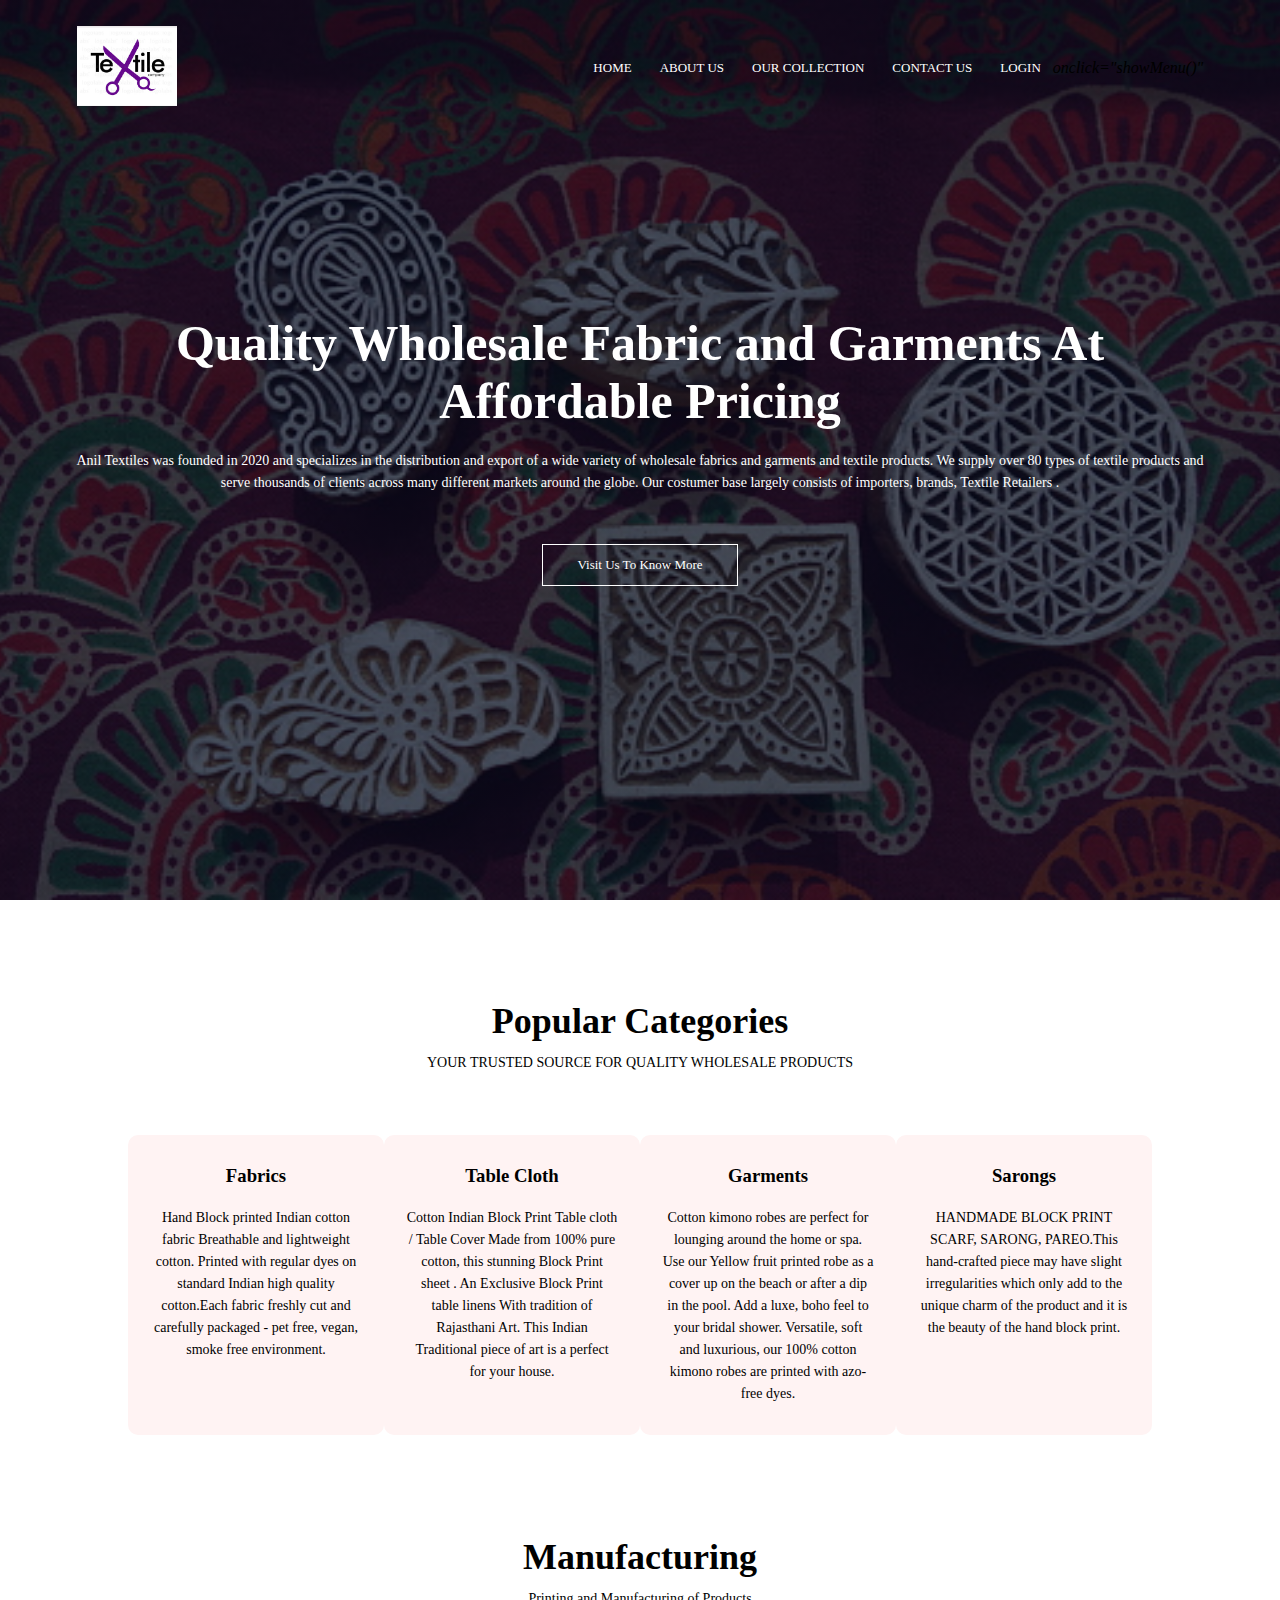
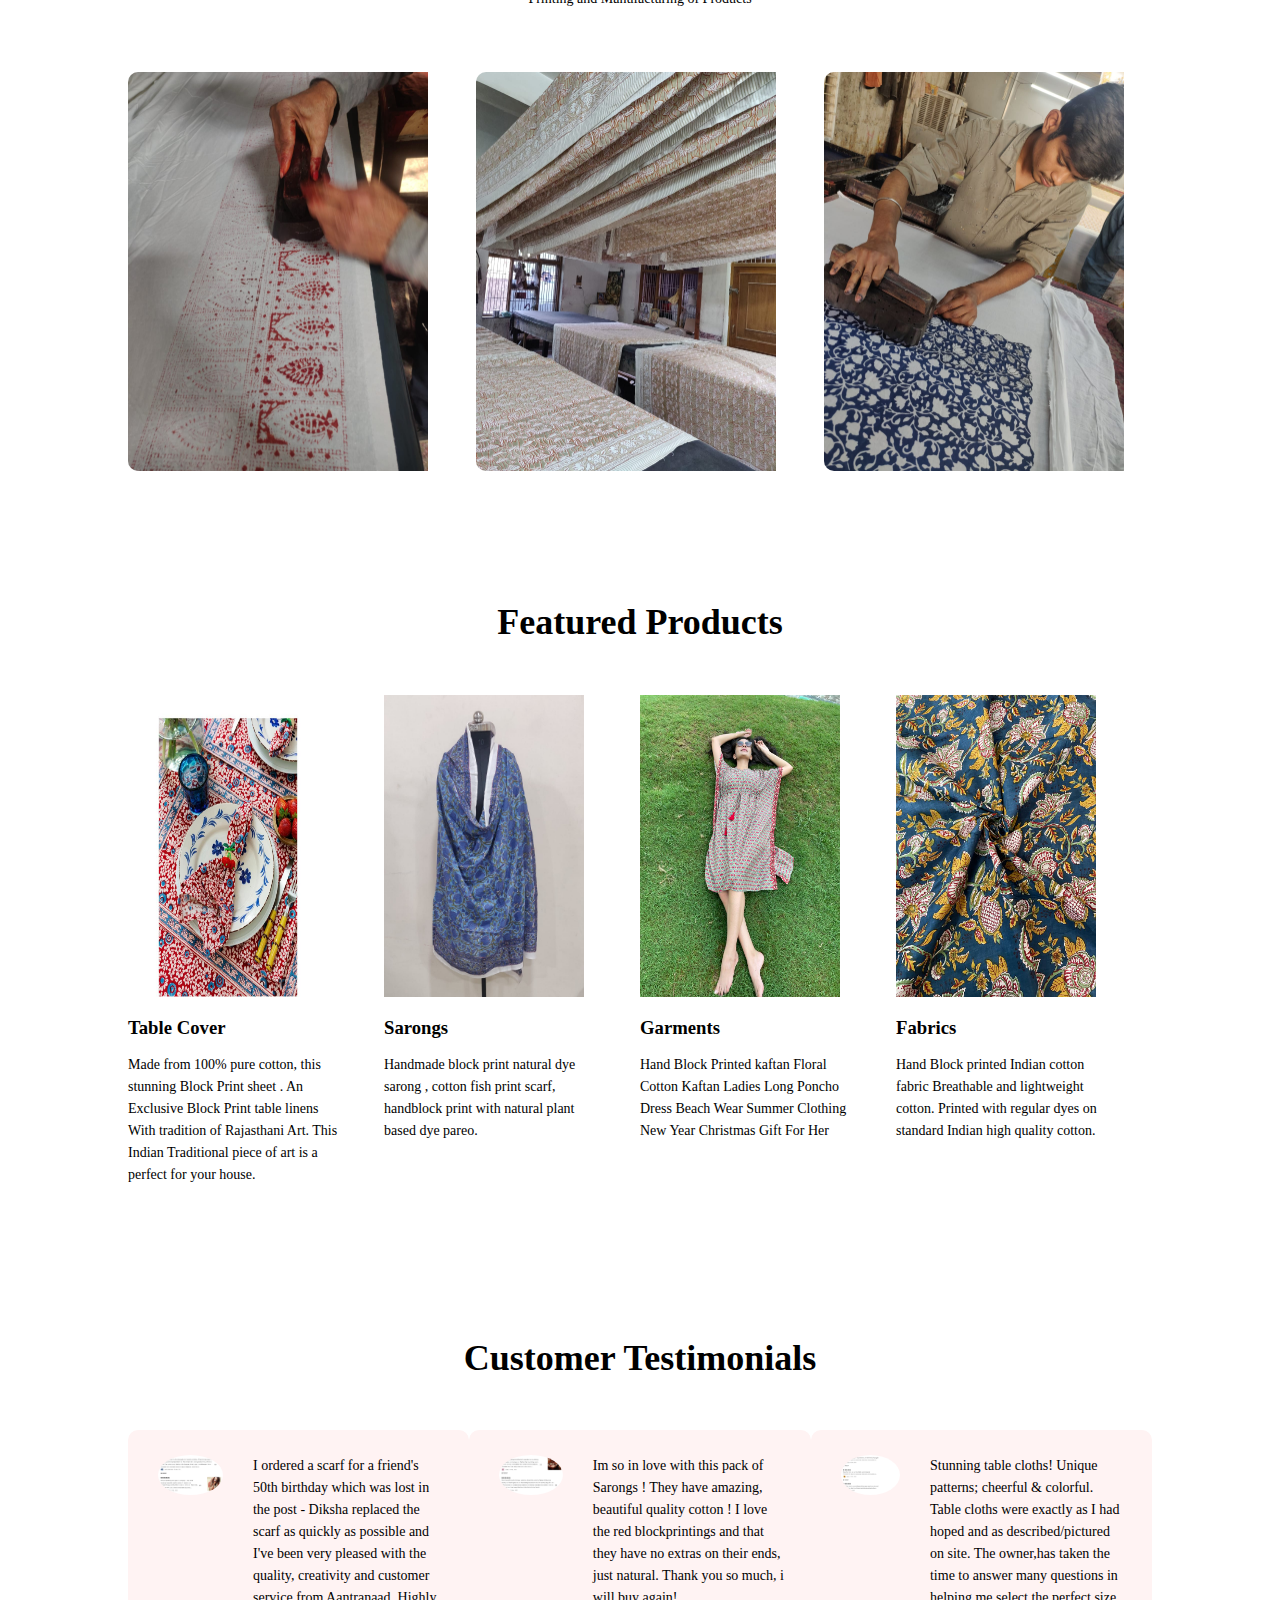
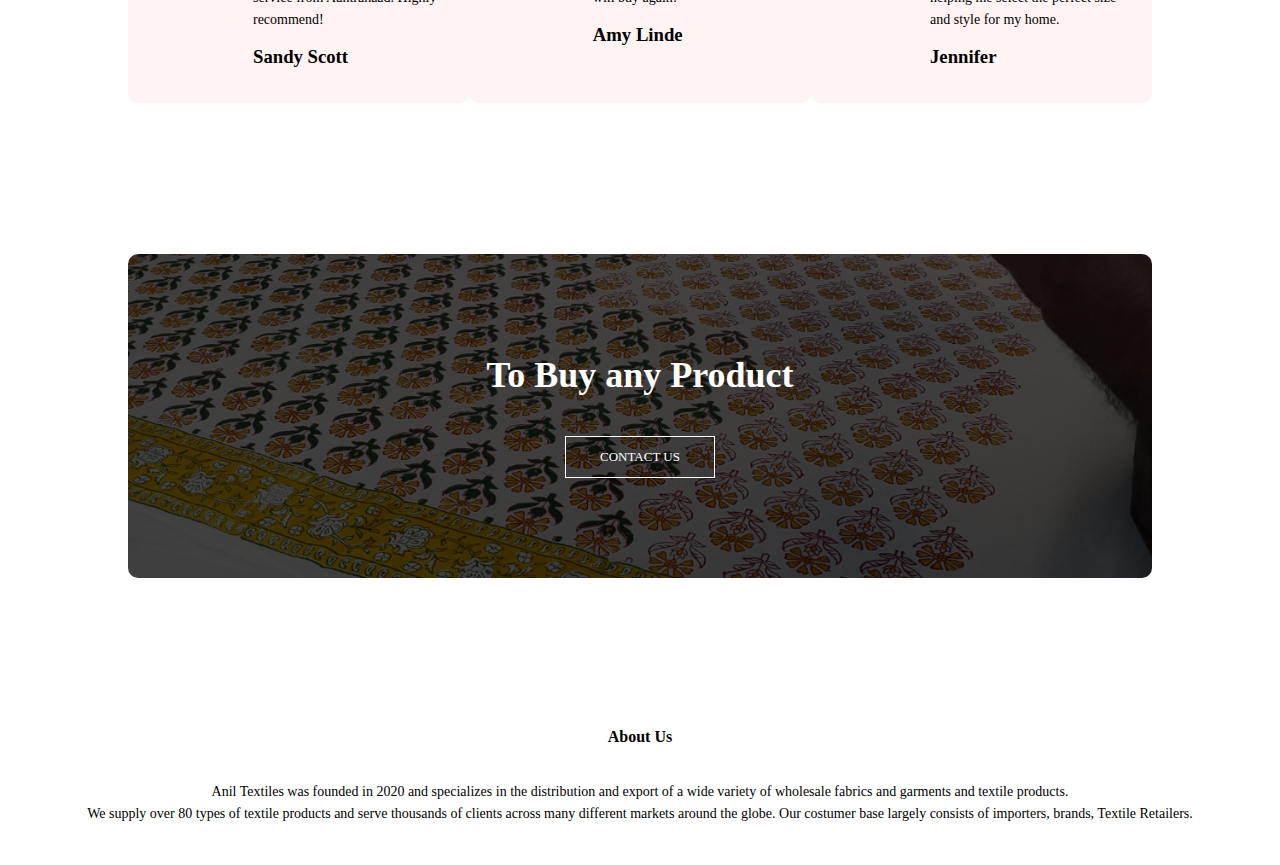
<file: index.html>
<!DOCTYPE html>
<html>
    <head>
        <meta name="viewport" content="width=device-width, initial-scale=1.0">     
        <title>Textile Website</title>
        <link rel="stylesheet" href="style.css"
        <link rel="stylesheet" href="https://cdn.jsdelivr.net/npm/@fortawesome/fontawesome-free@6.1.1/css/fontawesome.min.css"
    </head>
    <body>
        <section class="header">
            <nav>
                <a href="index.html"><img src="images/logo.png", width="50%", height="50%"></a>
                <div class="nav-links" id="navLinks">
                    <i class="fa fa-times" onclick="hiddenMenu()"></i>
                    <ul>
                        <li><a href="index.html">HOME</a></li>
                        <li><a href="about.html">ABOUT US</a></li>
                        <li><a href="our collection.html">OUR COLLECTION</a></li>
                        <li><a href="contact page.html">CONTACT US</a></li>
                        <li><a href="login.html">LOGIN</a></li>
                    </ul>
                </div>
                <i class="fa fa-bars">onclick="showMenu()"</i> 
            </nav>
            <div class="text-box">
                <h1>Quality Wholesale Fabric and Garments At Affordable Pricing</h1>
                <p>Anil Textiles was founded in 2020 and specializes in the distribution and export of a wide variety of wholesale fabrics and garments and textile products. We supply over 80 types of textile products and serve thousands of clients across many different markets around the globe. Our costumer base largely consists of importers, brands, Textile Retailers .</p>
                <a href="" class="hero-btn">Visit Us To Know More</a>    
            </div>

        </section>
        <!-------Popular Categories-------->
        <section class="PopularCategories">
            <h1>Popular Categories</h1>
            <p>YOUR TRUSTED SOURCE FOR QUALITY WHOLESALE PRODUCTS</p>
            <div class="row">
                <div class="Products">
                    <h3>Fabrics</h3>
                    <p>Hand Block printed Indian cotton fabric Breathable and lightweight cotton. Printed with regular dyes on standard Indian high quality cotton.Each fabric freshly cut and carefully packaged - pet free, vegan, smoke free environment.</p>
                </div>
                <div class="Products">
                    <h3>Table Cloth</h3>
                    <p>Cotton Indian Block Print Table cloth / Table Cover
                        Made from 100% pure cotton, this stunning Block Print sheet . An Exclusive Block Print table linens With tradition of Rajasthani Art. This Indian Traditional piece of art is a perfect for your house.</p>
                </div>
                <div class="Products">
                    <h3>Garments</h3>
                    <p>Cotton kimono robes are perfect for lounging around the home or spa. Use our Yellow fruit printed robe as a cover up on the beach or after a dip in the pool. Add a luxe, boho feel to your bridal shower. Versatile, soft and luxurious, our 100% cotton kimono robes are printed with azo-free dyes.</p>
                </div>
                <div class="Products">
                    <h3>Sarongs</h3>
                    <p>HANDMADE BLOCK PRINT SCARF, SARONG, PAREO.This hand-crafted piece may have slight irregularities which only add to the unique charm of the product and it is the beauty of the hand block print.</p>
                </div>
                
            </div>
        </section>
        <!-------products manufacturing-------->
        <section class="OUTLET">
            <h1>Manufacturing</h1>
            <p>Printing and Manufacturing of Products</p>
            <div class="row">
                <div class="Manufacturing">
                    <img src="images/printing.png">
                    <div class="layer">
                        <h3>Printing</h3>
                    </div>
                </div>
                <div class="Manufacturing">
                    <img src="images/outlet.png">
                    <div class="layer">
                        <h3>Manufacturing</h3>
                    </div>
                </div>
                <div class="Manufacturing">
                    <img src="images/factory.png">
                    <div class="layer">
                        <h3>factory</h3>
                    </div>
                </div>
            </div>
        </section>
        <!-------Featured Products-------->
        <section class="FeaturedProducts">
            <h1>Featured Products</h1>
            <div class="row">
                <div class="products-col">
                    <img src="images/tbc1.png">
                    <h3>Table Cover</h3>
                    <p>Made from 100% pure cotton, this stunning Block Print sheet . An Exclusive Block Print table linens With tradition of Rajasthani Art. This Indian Traditional piece of art is a perfect for your house.</p>
                </div>
                <div class="products-col">
                    <img src="images/s1.png">
                    <h3>Sarongs</h3>
                    <p>Handmade block print natural dye sarong , cotton fish print scarf, handblock print with natural plant based dye pareo.</p>
                </div>
                <div class="products-col">
                    <img src="images/g2.png">
                    <h3>Garments</h3>
                    <p>Hand Block Printed kaftan Floral Cotton Kaftan Ladies Long Poncho Dress Beach Wear Summer Clothing New Year Christmas Gift For Her</p>
                </div>
                <div class="products-col">
                    <img src="images/f1.png">
                    <h3>Fabrics</h3>
                    <p>Hand Block printed Indian cotton fabric Breathable and lightweight cotton. Printed with regular dyes on standard Indian high quality cotton.</p>
                </div>

            </div>
        </section>
        <!---------------Customer Testimonials------->
        <section class="CustomerTestimonials">
            <h1>Customer Testimonials</h1>
            <div class="row">
                <div class="CustomerTestimonial-col">
                    <img src="images/cr1.png">
                    <div>
                        <p>I ordered a scarf for a friend's 50th birthday which was lost in the post - Diksha replaced the scarf as quickly as possible and I've been very pleased with the quality, creativity and customer service from Aantranaad. Highly recommend!</p>
                        <h3>Sandy Scott</h3>
                    </div>
                </div>
                <div class="CustomerTestimonial-col">
                    <img src="images/cr2.png">
                    <div>
                        <p>Im so in love with this pack of Sarongs ! They have amazing, beautiful quality cotton ! I love the red blockprintings and that they have no extras on their ends, just natural. Thank you so much, i will buy again!</p>
                        <h3>Amy Linde</h3>
                    </div>
                </div>
                <div class="CustomerTestimonial-col">
                    <img src="images/cr3.png">
                    <div>
                        <p>Stunning table cloths! Unique patterns; cheerful & colorful. Table cloths were exactly as I had hoped and as described/pictured on site. The owner,has taken the time to answer many questions in helping me select the perfect size and style for my home.</p>
                        <h3>Jennifer</h3> 
                    </div>
                </div>
            </div> 
        </section>
        <section class="cta">
            <h1>To Buy any Product</h1>
            <a href="" class="hero-btn">CONTACT US</a>
        </section>
        <!-- --------footer------ -->
        <section class="footer">
            <h4>About Us</h4>
            <p>Anil Textiles was founded in 2020 and specializes in the distribution and export of a wide variety of wholesale fabrics and garments and textile products. <br>We supply over 80 types of textile products and serve thousands of clients across many different markets around the globe. Our costumer base largely consists of importers, brands, Textile Retailers.</p>
            <div class="icons">
            </div>
        </section>
        <script>
            var navLinks = document.getElementById("navLinks");
            function showMenu(){
                navLinks.style.right="0";
            }
            function hideMenu(){
                navLinks.style.right="-200px"
            }
        </script>
         
    </body>
</html>
</file>
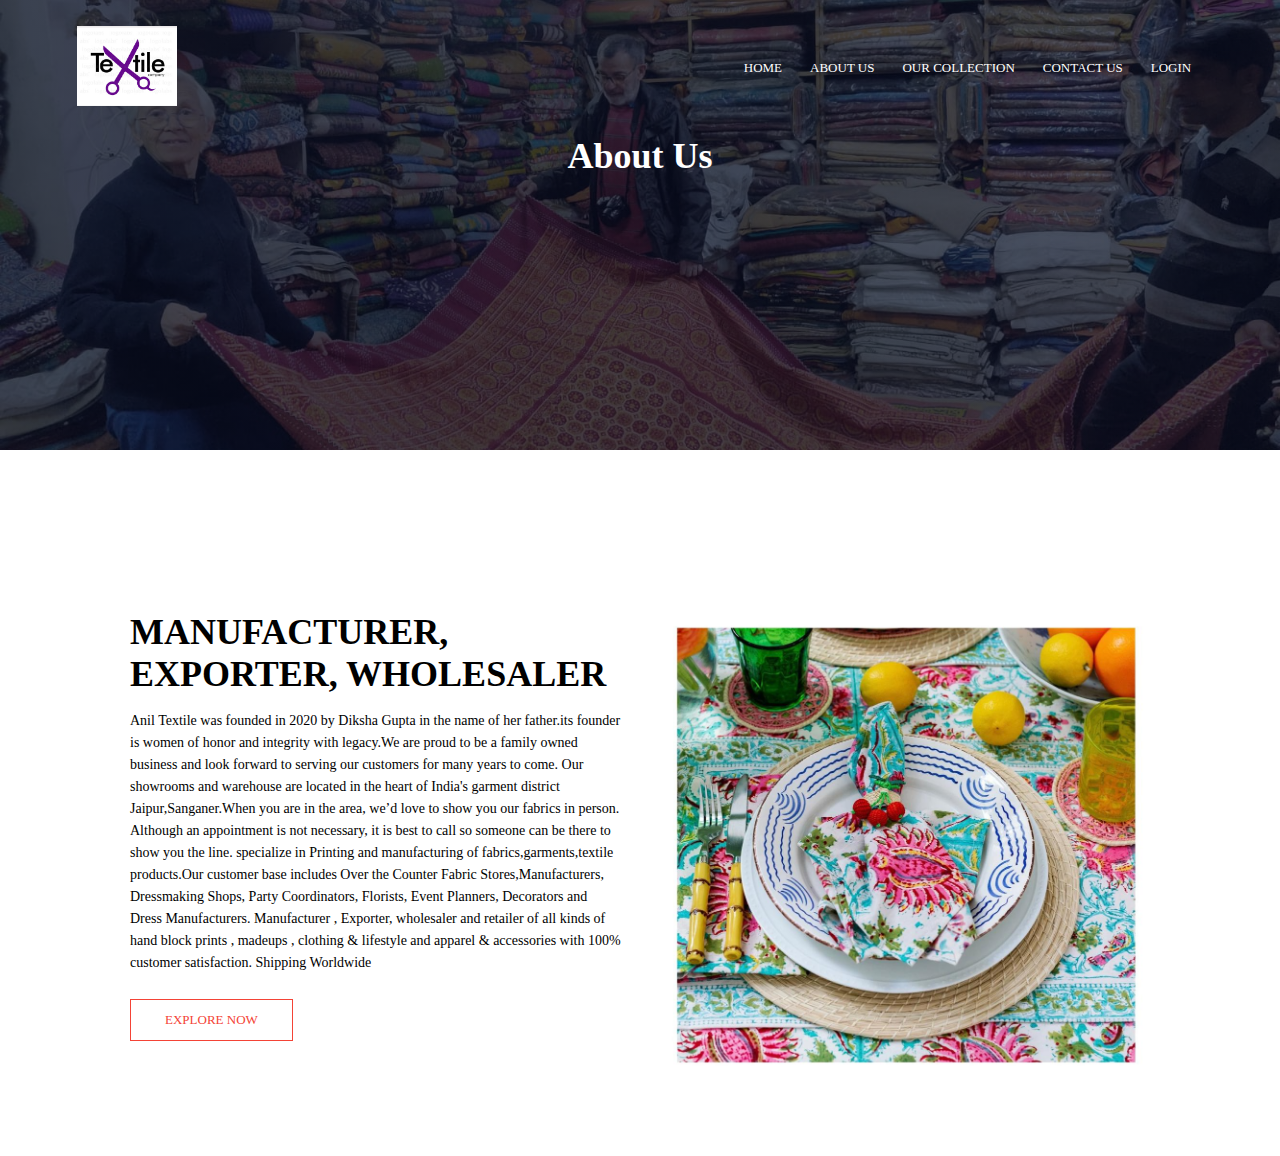
<file: about.html>
<!DOCTYPE html>
<html>
    <head>
        <meta name="viewport" content="width=device-width, initial-scale=1.0">     
        <title>Textile Website</title>
        <link rel="stylesheet" href="style.css"
        <link rel="stylesheet" href="https://cdn.jsdelivr.net/npm/@fortawesome/fontawesome-free@6.1.1/css/fontawesome.min.css"
    </head>
    <body>
        <section class="sub-header">
            <nav>
                <a href="index.html"><img src="images/logo.png", width="50%", height="50%"></a>
                <div class="nav-links" id="navLinks">
                    
                    <ul>
                        <li><a href="index.html">HOME</a></li>
                        <li><a href="about.html">ABOUT US</a></li>
                        <li><a href="our collection.html">OUR COLLECTION</a></li>
                        <li><a href="contact page.html">CONTACT US</a></li>
                        <li><a href="login.html">LOGIN</a></li>
                    </ul>
                </div>
                
            </nav>
            <h1>About Us</h1>
        </section>
        <section class="about-us">
            <div class="row">
                <div class="about-col">
                    <h1>MANUFACTURER, EXPORTER, WHOLESALER</h1>
                    <p>Anil Textile was founded in 2020 by Diksha Gupta in the name of her father.its founder is women of honor and integrity with legacy.We are proud to be a family owned business and look forward to serving our customers for many years to come.
                        Our showrooms and warehouse are located in the heart of India's garment district Jaipur,Sanganer.When you are in the area, we’d love to show you our fabrics in person. Although an appointment is not necessary, it is best to call so someone can be there to show you the line.                
                         specialize in Printing and manufacturing of fabrics,garments,textile products.Our customer base includes Over the Counter Fabric Stores,Manufacturers, Dressmaking Shops, Party Coordinators, Florists, Event Planners, Decorators and Dress Manufacturers.
                        Manufacturer , Exporter, wholesaler and retailer of all kinds of  hand block prints , madeups , clothing & lifestyle and apparel & accessories with 100% customer satisfaction.
                        Shipping Worldwide</p>
                        <a href="" class="hero-btn red-btn">EXPLORE NOW</a>
                </div>
                <div class="about-col">
                    <img src="images/tc2.png">
                </div>
            </div>
        </section>
        <script>
            var navLinks = document.getElementById("navLinks");
            function showMenu(){
                navLinks.style.right="0";
            }
            function hideMenu(){
                navLinks.style.right="-200px"
            }
        </script>
         
    </body>
</html>
</file>
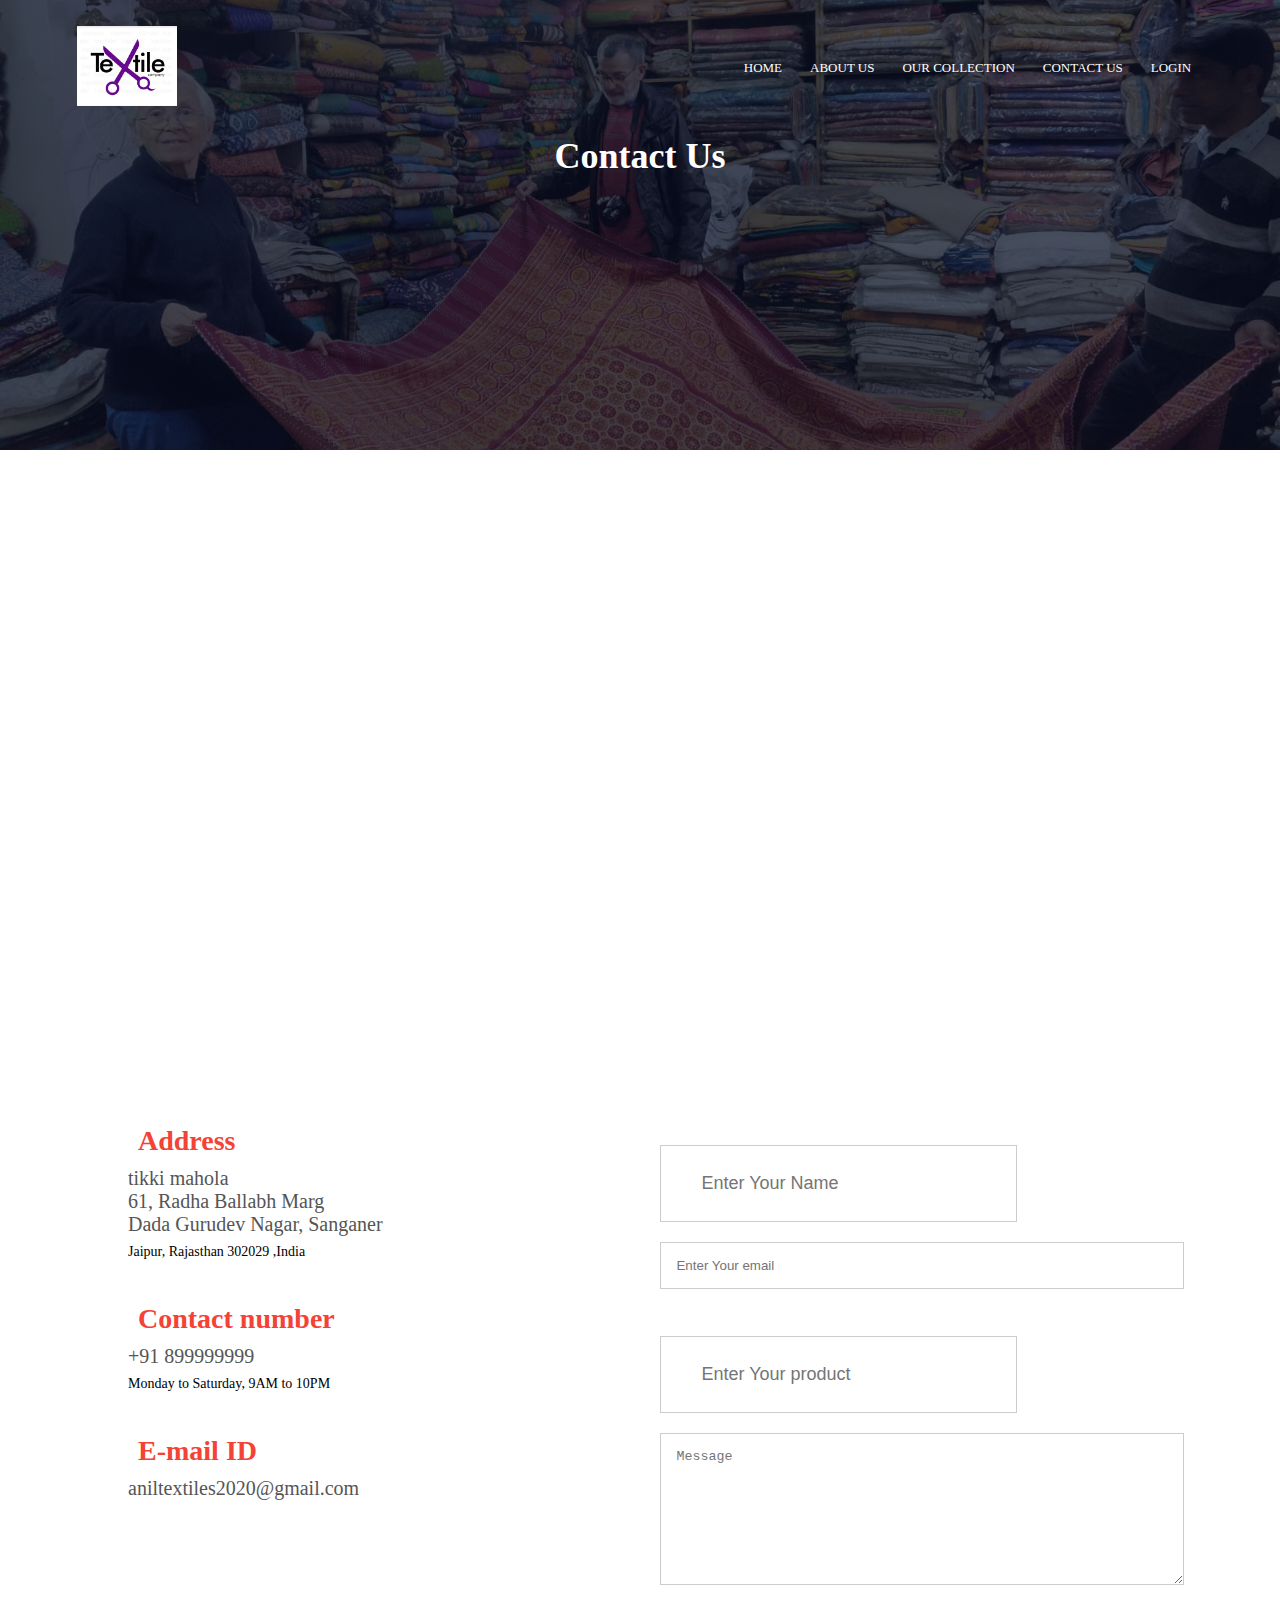
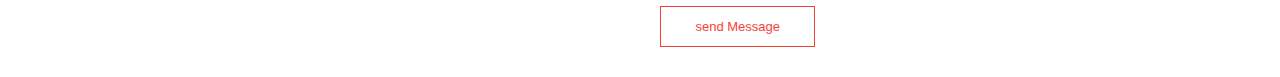
<file: contact page.html>
<!DOCTYPE html>
<html>
    <head>
        <meta name="viewport" content="width=device-width, initial-scale=1.0">     
        <title>Textile Website</title>
        <link rel="stylesheet" href="style.css"
        <link rel="stylesheet" href="https://cdn.jsdelivr.net/npm/@fortawesome/fontawesome-free@6.1.1/css/fontawesome.min.css"
    </head>
    <body>
        <section class="sub-header">
            <nav>
                <a href="index.html"><img src="images/logo.png", width="50%", height="50%"></a>
                <div class="nav-links" id="navLinks">
                    
                    <ul>
                        <li><a href="index.html">HOME</a></li>
                        <li><a href="about.html">ABOUT US</a></li>
                        <li><a href="our collection.html">OUR COLLECTION</a></li>
                        <li><a href="contact page.html">CONTACT US</a></li>
                        <li><a href="login.html">LOGIN</a></li>
                    </ul>
                </div>
                
            </nav>
            <h1>Contact Us</h1>
        </section>
        <section class="location">
            <iframe src="https://www.google.com/maps/embed?pb=!1m18!1m12!1m3!1d3560.8464791095507!2d75.78620299999999!3d26.813016499999993!2m3!1f0!2f0!3f0!3m2!1i1024!2i768!4f13.1!3m3!1m2!1s0x396dcbe611ff34d9%3A0xf4472cb40e55c8ed!2sAnil%20textiles!5e0!3m2!1sen!2sin!4v1659425717276!5m2!1sen!2sin" width="600" height="450" style="border:0;" allowfullscreen="" loading="lazy" referrerpolicy="no-referrer-when-downgrade"></iframe>

        </section>
        <section class="contact-us">
            <div class="row">
                <div class="contact-col">
                    <div>
                        <h2>Address</h2>
                        <span>
                            <h5>tikki mahola
                                <br>61, Radha Ballabh Marg
                                <br>Dada Gurudev Nagar, Sanganer</h5>
                                <p>Jaipur, Rajasthan 302029
                                ,India</p>
                        </span>
                    </div>
                    <div>
                        <h2>Contact number</h2>
                        <span>
                            <h5>+91 899999999</h5>
                            <p>Monday to Saturday, 9AM to 10PM</p>
                        </span>
                    </div>
                    <div>
                        <h2>E-mail ID</h2>
                        <span>
                            <h5>aniltextiles2020@gmail.com</h5>
                        </span>
                    </div>
                </div>
                <div class="contact-col">
                    <form action="formhandler.php" method="'post">
                        <input type="text" name="name" placeholder="Enter Your Name" required>
                        <input type="email" name="email" placeholder="Enter Your email" required>
                        <input type="text" name="Product" placeholder="Enter Your product" required>
                        <textarea rows="8" name="message" placeholder="Message" required></textarea>
                        <button type="submit" class="hero-btn red-btn">send Message</button>
                    </form>
                </div>
            </div>

        </section>
        

        <script>
            var navLinks = document.getElementById("navLinks");
            function showMenu(){
                navLinks.style.right="0";
            }
            function hideMenu(){
                navLinks.style.right="-200px"
            }
        </script>
         
    </body>
</html>
</file>
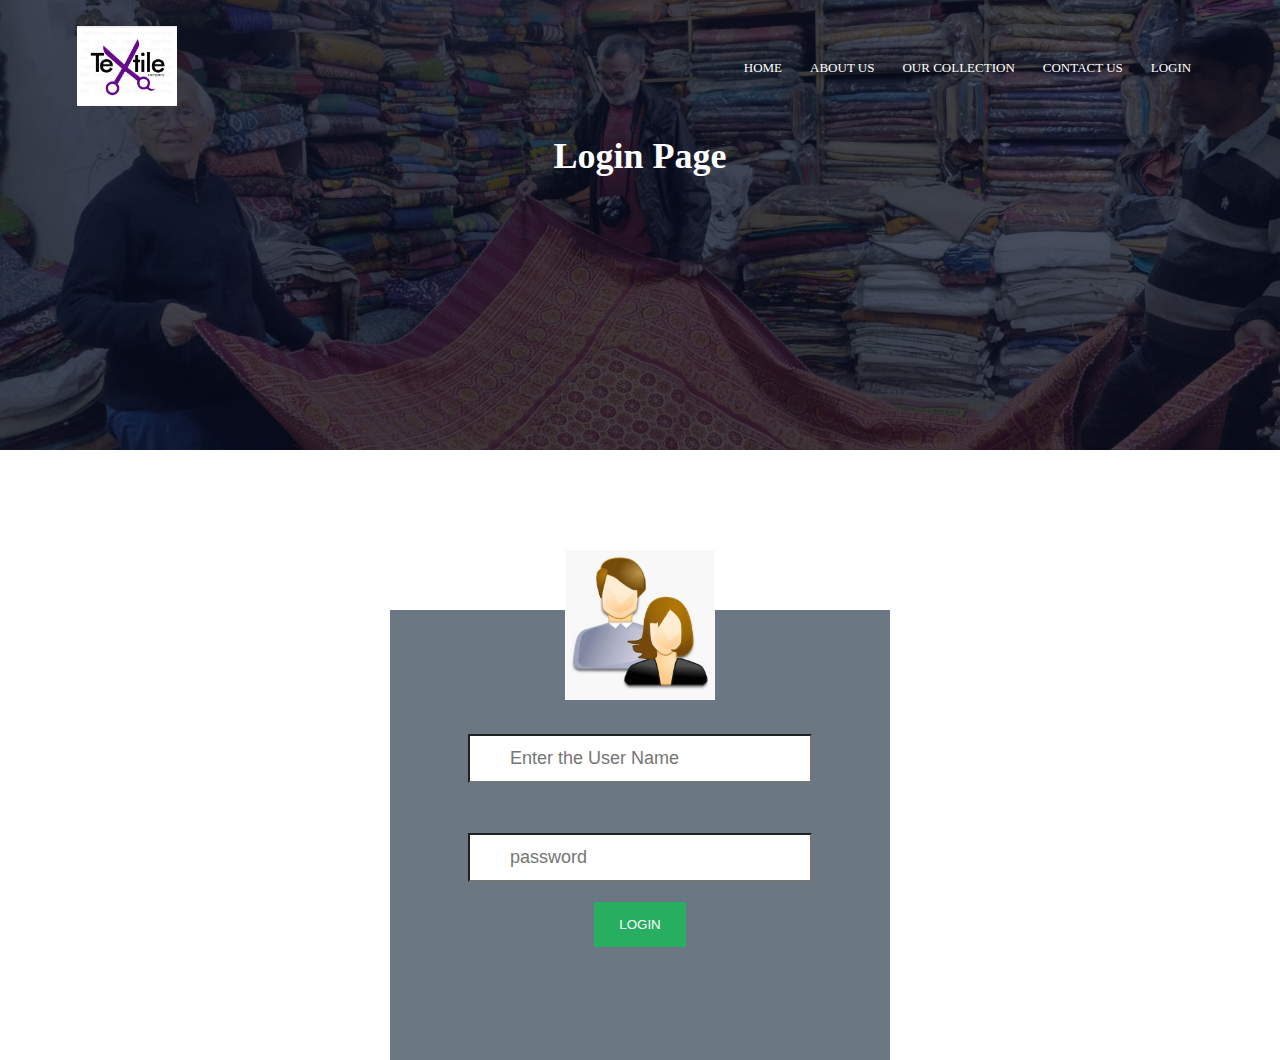
<file: login.html>
<!DOCTYPE html>
<html>
    <head>
        <meta name="viewport" content="width=device-width, initial-scale=1.0">     
        <title>Textile Website</title>
        <link rel="stylesheet" href="style.css"
        <link rel="stylesheet" href="https://cdn.jsdelivr.net/npm/@fortawesome/fontawesome-free@6.1.1/css/fontawesome.min.css"
    </head>
    <body>
        <section class="sub-header">
            <nav>
                <a href="index.html"><img src="images/logo.png", width="50%", height="50%"></a>
                <div class="nav-links" id="navLinks">
                    
                    <ul>
                        <li><a href="index.html">HOME</a></li>
                        <li><a href="about.html">ABOUT US</a></li>
                        <li><a href="our collection.html">OUR COLLECTION</a></li>
                        <li><a href="contact page.html">CONTACT US</a></li>
                        <li><a href="login.html">LOGIN</a></li>
                    </ul>
                </div>
                
            </nav>
            <h1>Login Page</h1>
        </section>
        <div class="container">
            <img src="images/login.png"/>
                <form>
                    <div class="form-input">
                        <input type="text" name="text" placeholder="Enter the User Name"/>	
                    </div>
                    <div class="form-input">
                        <input type="password" name="password" placeholder="password"/>
                    </div>
                    <input type="submit" type="submit" value="LOGIN" class="btn-login"/>
                </form>
            </div>
        <script>
            var navLinks = document.getElementById("navLinks");
            function showMenu(){
                navLinks.style.right="0";
            }
            function hideMenu(){
                navLinks.style.right="-200px"
            }
        </script>
         
    </body>
</html>
</file>
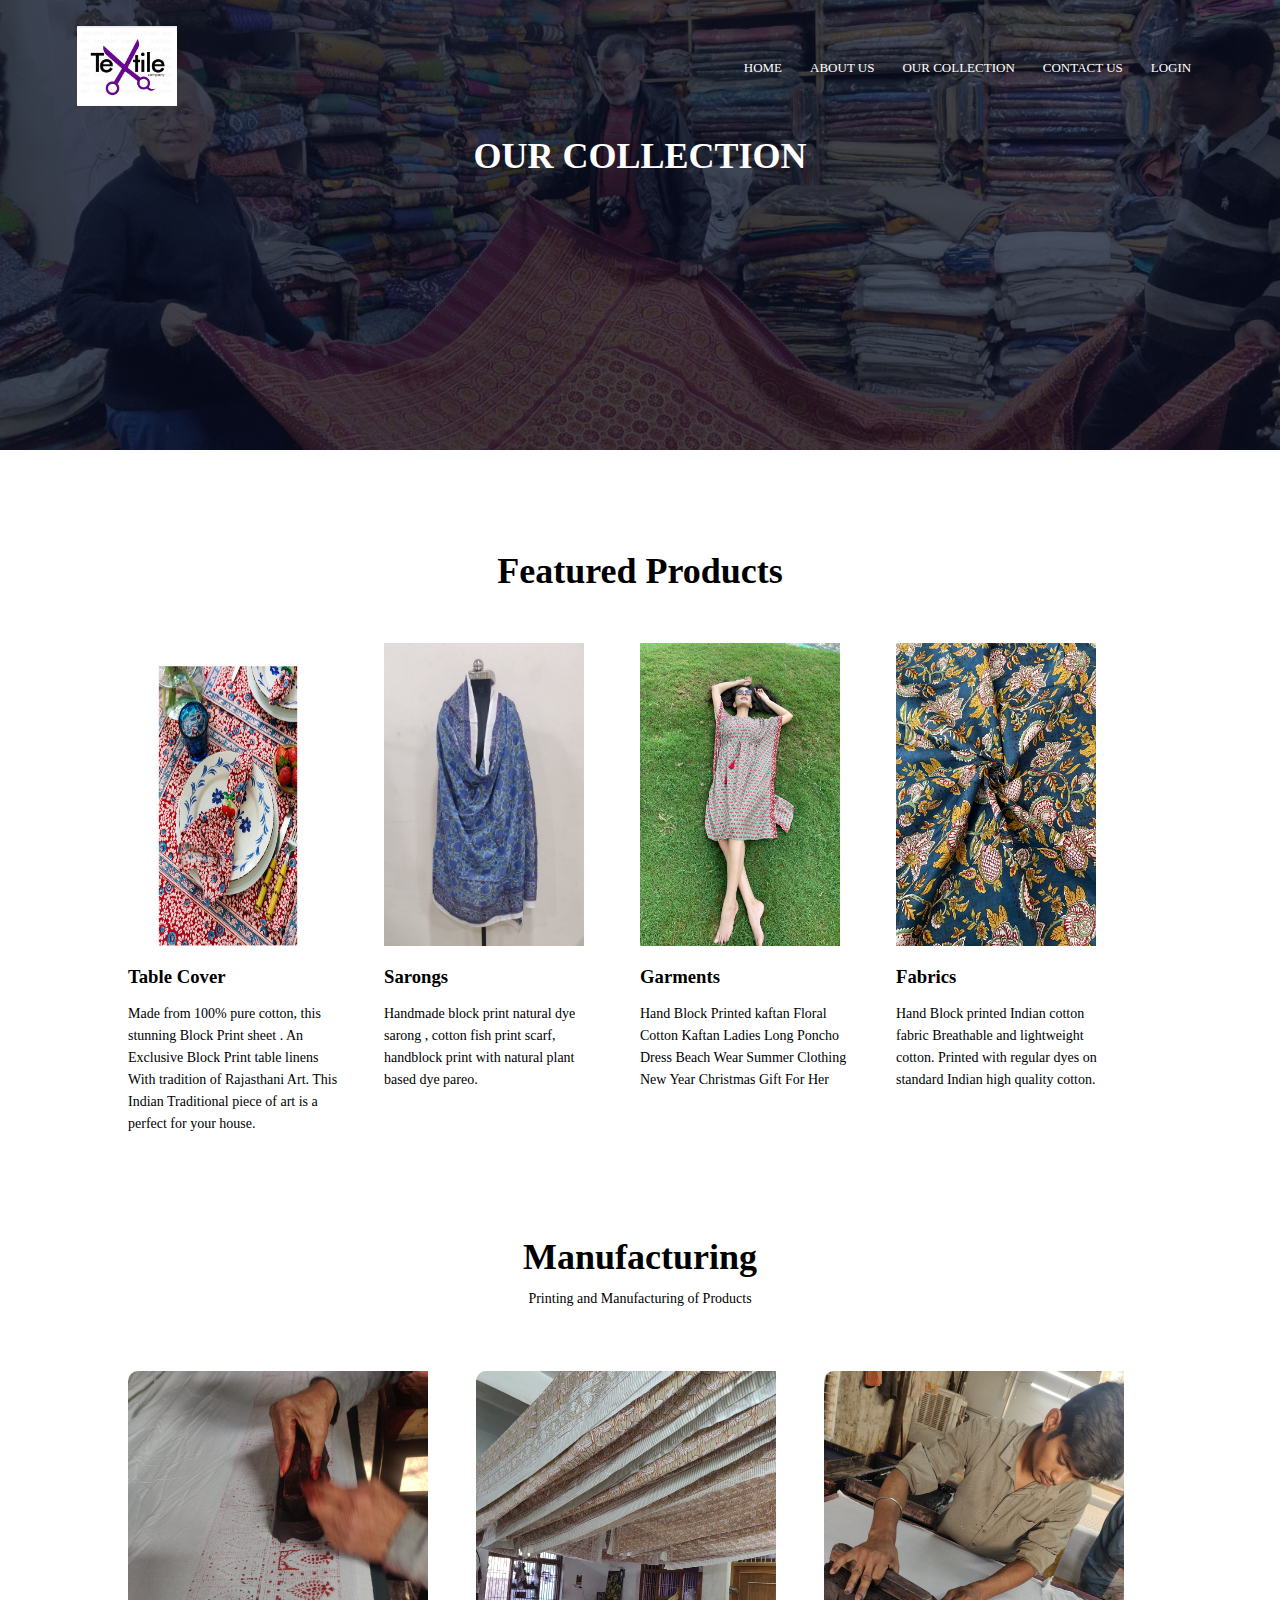
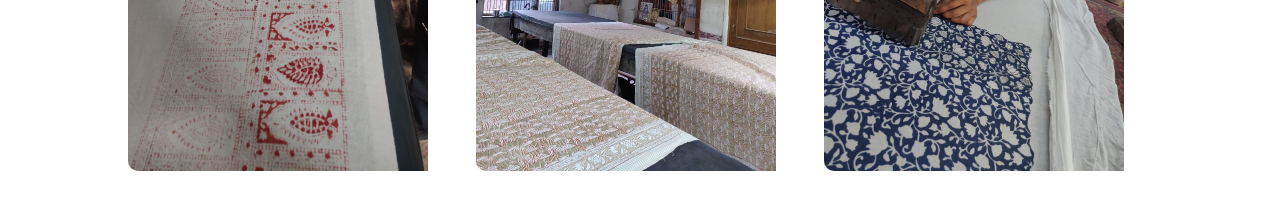
<file: our collection.html>
<!DOCTYPE html>
<html>
    <head>
        <meta name="viewport" content="width=device-width, initial-scale=1.0">     
        <title>Textile Website</title>
        <link rel="stylesheet" href="style.css"
        <link rel="stylesheet" href="https://cdn.jsdelivr.net/npm/@fortawesome/fontawesome-free@6.1.1/css/fontawesome.min.css"
    </head>
    <body>
        <section class="sub-header">
            <nav>
                <a href="index.html"><img src="images/logo.png", width="50%", height="50%"></a>
                <div class="nav-links" id="navLinks">
                    
                    <ul>
                        <li><a href="index.html">HOME</a></li>
                        <li><a href="about.html">ABOUT US</a></li>
                        <li><a href="our collection.html">OUR COLLECTION</a></li>
                        <li><a href="contact page.html">CONTACT US</a></li>
                        <li><a href="">LOGIN</a></li>
                    </ul>
                </div>
                
            </nav>
            <h1>OUR COLLECTION</h1>
        </section>
        <!-------Featured Products-------->
        <section class="FeaturedProducts">
            <h1>Featured Products</h1>
            <div class="row">
                <div class="products-col">
                    <img src="images/tbc1.png">
                    <h3>Table Cover</h3>
                    <p>Made from 100% pure cotton, this stunning Block Print sheet . An Exclusive Block Print table linens With tradition of Rajasthani Art. This Indian Traditional piece of art is a perfect for your house.</p>
                </div>
                <div class="products-col">
                    <img src="images/s1.png">
                    <h3>Sarongs</h3>
                    <p>Handmade block print natural dye sarong , cotton fish print scarf, handblock print with natural plant based dye pareo.</p>
                </div>
                <div class="products-col">
                    <img src="images/g2.png">
                    <h3>Garments</h3>
                    <p>Hand Block Printed kaftan Floral Cotton Kaftan Ladies Long Poncho Dress Beach Wear Summer Clothing New Year Christmas Gift For Her</p>
                </div>
                <div class="products-col">
                    <img src="images/f1.png">
                    <h3>Fabrics</h3>
                    <p>Hand Block printed Indian cotton fabric Breathable and lightweight cotton. Printed with regular dyes on standard Indian high quality cotton.</p>
                </div>

            </div>
        </section>
        <!-------products manufacturing-------->
        <section class="OUTLET">
            <h1>Manufacturing</h1>
            <p>Printing and Manufacturing of Products</p>
            <div class="row">
                <div class="Manufacturing">
                    <img src="images/printing.png">
                    <div class="layer">
                        <h3>Printing</h3>
                    </div>
                </div>
                <div class="Manufacturing">
                    <img src="images/outlet.png">
                    <div class="layer">
                        <h3>Manufacturing</h3>
                    </div>
                </div>
                <div class="Manufacturing">
                    <img src="images/factory.png">
                    <div class="layer">
                        <h3>Blockprinting</h3>
                    </div>
                </div>
            </div>
        </section>
        
        <script>
            var navLinks = document.getElementById("navLinks");
            function showMenu(){
                navLinks.style.right="0";
            }
            function hideMenu(){
                navLinks.style.right="-200px"
            }
        </script>
         
    </body>
</html>
</file>
